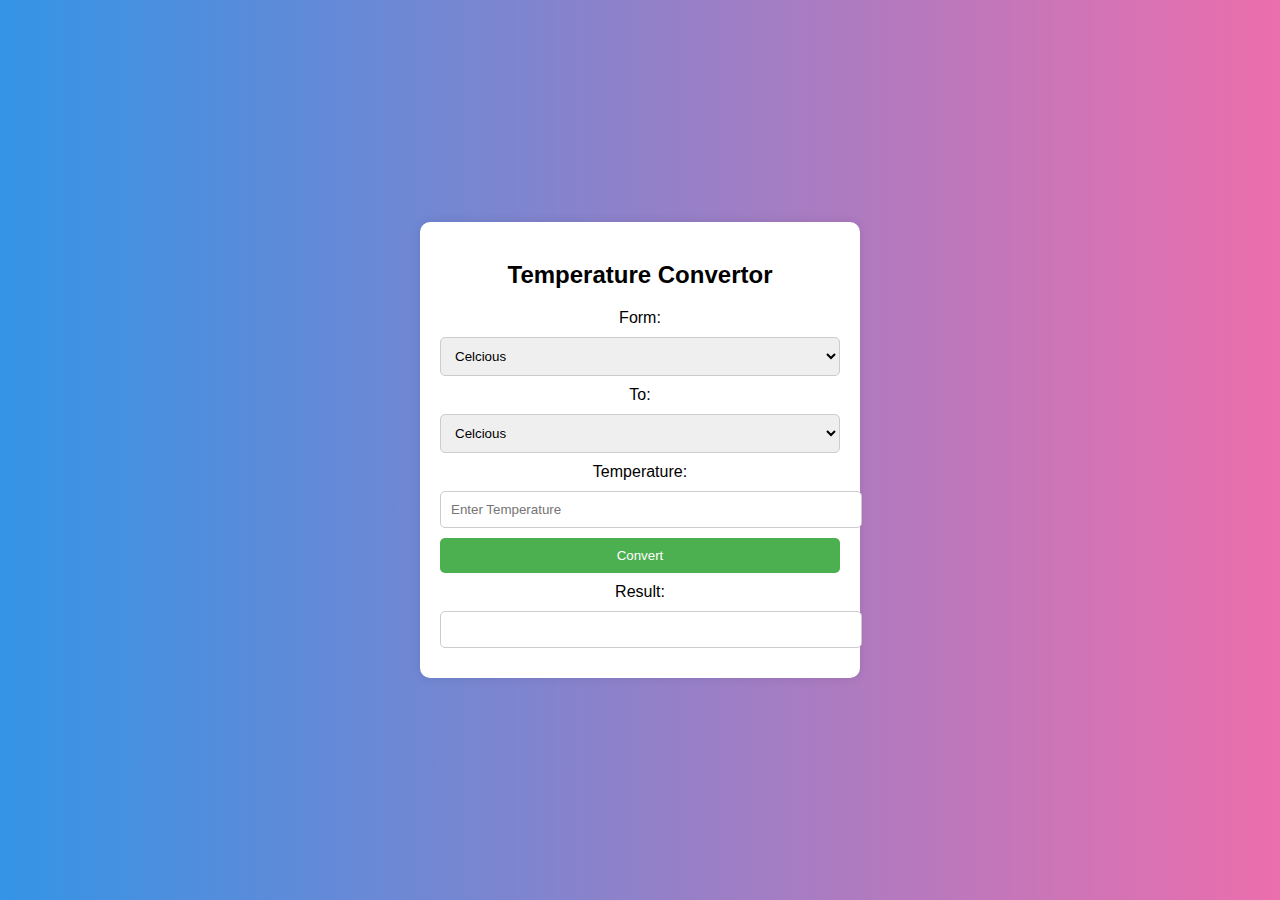
<file: Task3 - Temperature Converter Website/index.html>
<!DOCTYPE html>
<html lang="en">
<head>
    <meta charset="UTF-8">
    <meta name="viewport" content="width=device-width, initial-scale=1.0">
    <title>Temerature Converter Website</title>
    <link rel="stylesheet" href="stylesheet.css">
</head>
<body>
        <div class="convertor">
            <h2>Temperature Convertor</h2>
            <label for="fromUnit">Form:</label>
            <select id="fromUnit">
                <option value="C">Celcious</option>
                <option value="F">Fahrenheit</option>
                <option value="K">Kelvin</option>
                <option value="R">Rankine</option>
            </select>
        
            <label for="toUnit">To:</label>
            <select id="toUnit">
                <option value="C">Celcious</option>
                <option value="F">Fahrenheit</option>
                <option value="K">Kelvin</option>
                <option value="R">Rankine</option>
            </select>
            <label class ="label1" for="temperature">Temperature:</label>
            <input type="number" id ="temperature" placeholder="Enter Temperature">
            <button class ="btn" onclick="convert()">Convert</button>


            <label for="result">Result:</label>
            <input type="text" id="result" rand>
        </div>

        <script src="script.js"></script>
</body>
</html>
</file>
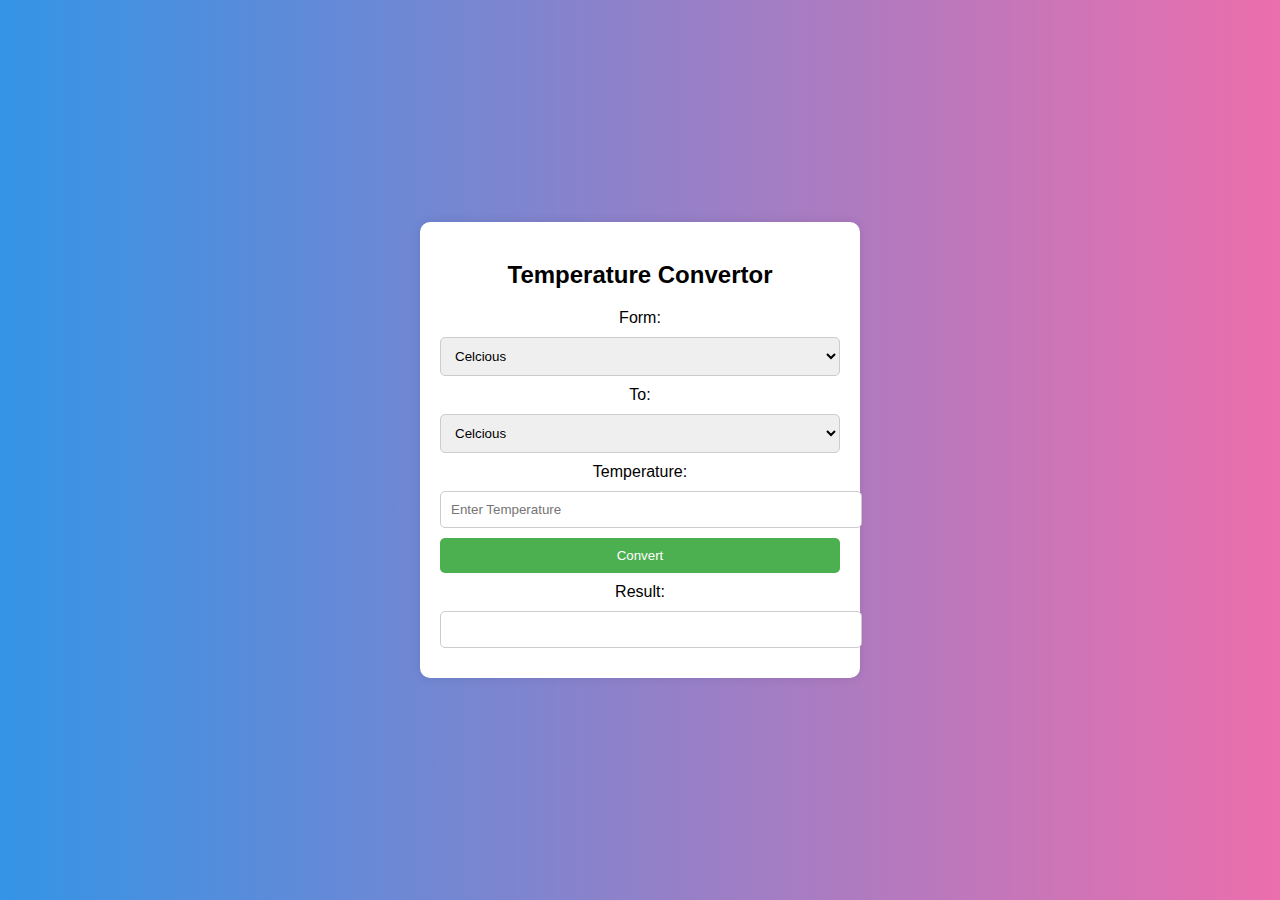
<file: Task3 - Temperature Converter Website/main.html>
<!DOCTYPE html>
<html lang="en">
<head>
    <meta charset="UTF-8">
    <meta name="viewport" content="width=device-width, initial-scale=1.0">
    <title>Temerature Converter Website</title>
    <link rel="stylesheet" href="stylesheet.css">
</head>
<body>
        <div class="convertor">
            <h2>Temperature Convertor</h2>
            <label for="fromUnit">Form:</label>
            <select id="fromUnit">
                <option value="C">Celcious</option>
                <option value="F">Fahrenheit</option>
                <option value="K">Kelvin</option>
                <option value="R">Rankine</option>
            </select>
        
            <label for="toUnit">To:</label>
            <select id="toUnit">
                <option value="C">Celcious</option>
                <option value="F">Fahrenheit</option>
                <option value="K">Kelvin</option>
                <option value="R">Rankine</option>
            </select>
            <label class ="label1" for="temperature">Temperature:</label>
            <input type="number" id ="temperature" placeholder="Enter Temperature">
            <button class ="btn" onclick="convert()">Convert</button>


            <label for="result">Result:</label>
            <input type="text" id="result" rand>
        </div>

        <script src="script.js"></script>
</body>
</html>
</file>
<file: Task3 - Temperature Converter Website/stylesheet.css>
body{
    font-family: Arial, Helvetica, sans-serif;
    display: flex;
    align-items: center;
    justify-content: center;
    height: 100vh;
    margin: 0;
    background: linear-gradient(to right,#3494e6, #ec6ead);
}

.convertor{
    text-align: center;
    max-width: 400px;
    margin: auto;
    padding: 20px;
    background-color: #ffffff;
    border-radius: 10px;
    box-shadow: 0 0 10px rgba(0, 0, 0, 0.1);
}

.convertor h2{
    margin-bottom: 20px;
}

select, input{
    width: 100%;
    padding: 10px;
    margin: 10px 0;
    border: 1px solid #ccc;
    border-radius: 5px;
    outline: none;
}

button{
    background-color: #4caf50;
    color: white;
    padding: 10px;
    border: none;
    width: 100%;
    cursor: pointer;
    border-radius: 5px;
    margin-bottom: 10px;
}

button:hover{
    background-color: #45a049;
}

#result{
    width: 100%;
    padding: 10px;
    margin-top: 10px;
    border: 1px solid #ccc;
    border-radius: 5px;
    outline: none;
    font-weight: bold;
    color: #333;
}


@media screen and (max-width:500px){
    .convertor{
        width: 90%
    }
}

@keyframes fadeIn {
    from{
        opacity: 0;
    }
    to{
        opacity: 1;
    }
    h2{
        color: #333;
        animation: fadeIn 1s ease-in-out;
    }
}
</file>
